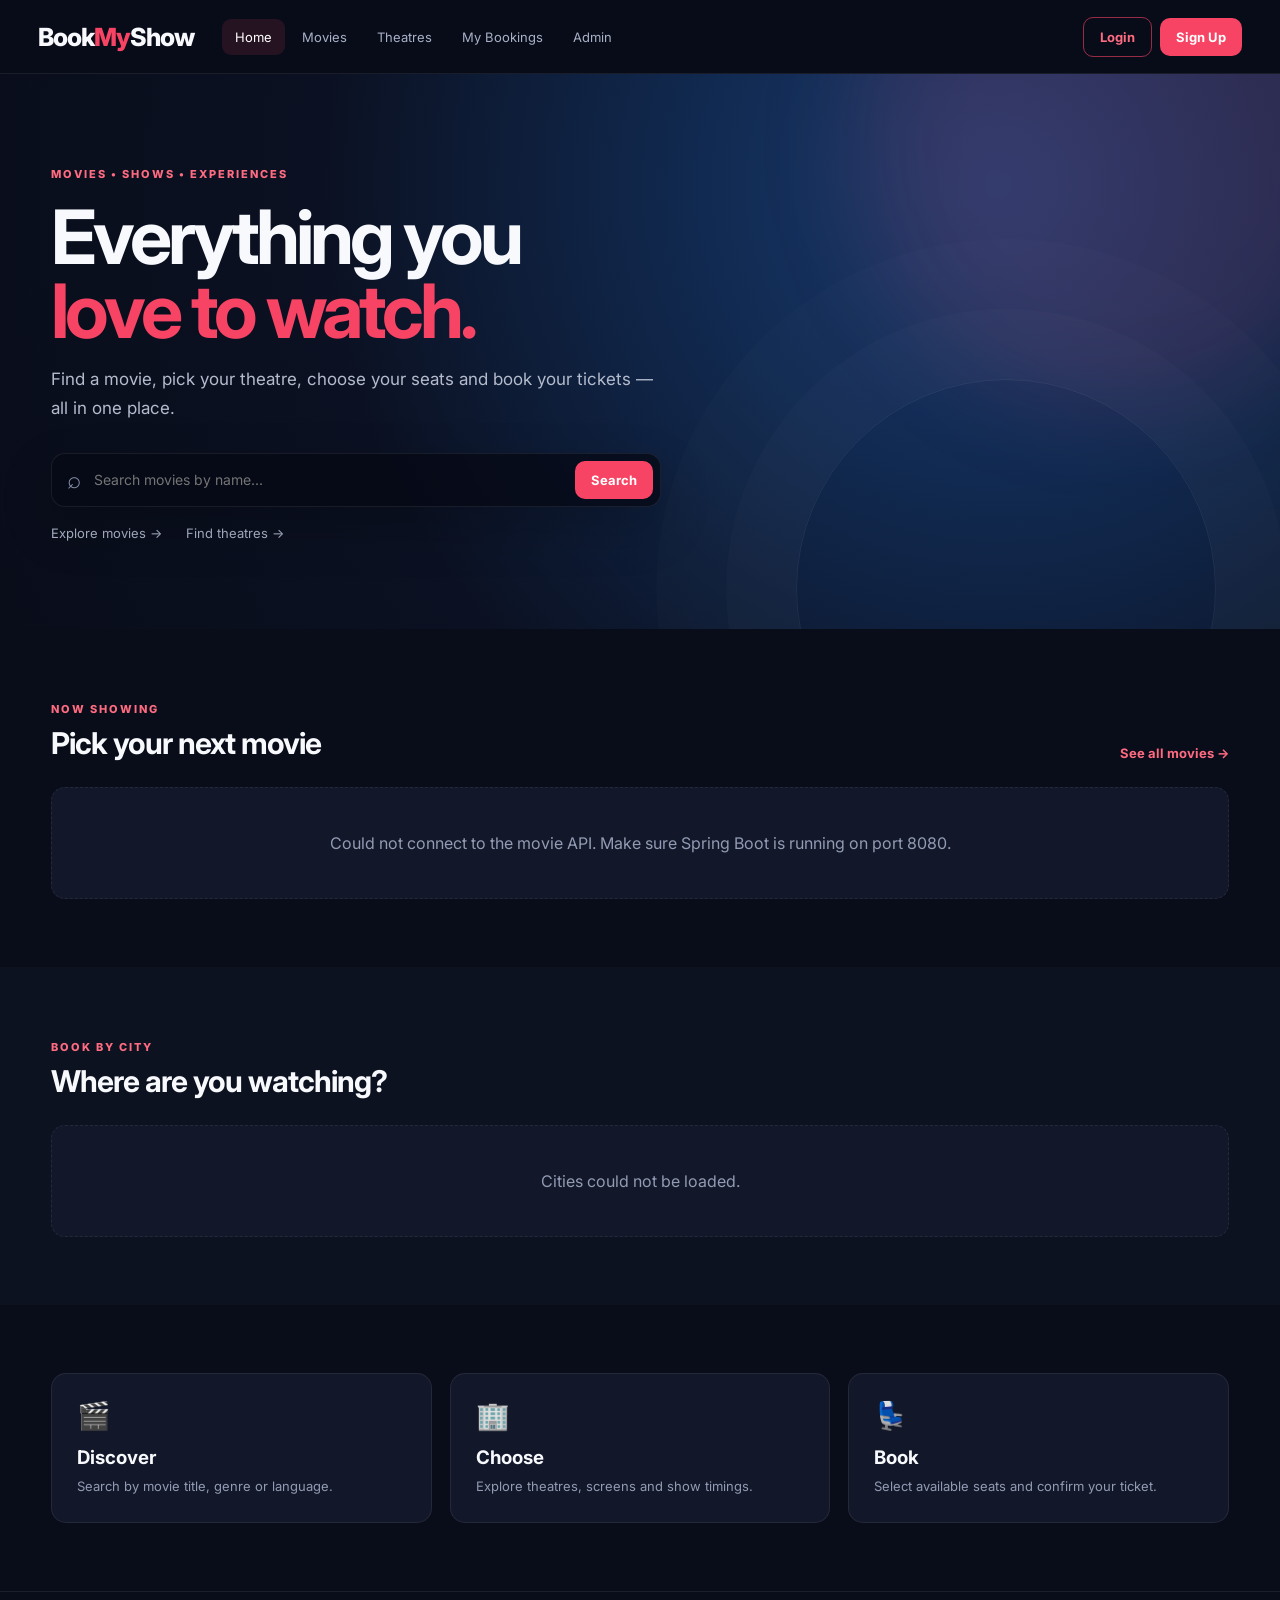
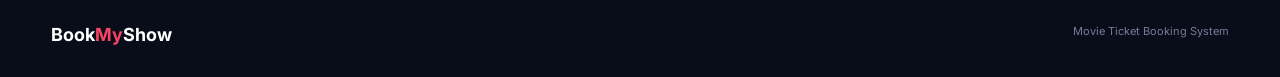
<file: index.html>
<!doctype html>
<html lang="en">
<head>
<meta charset="utf-8"><meta name="viewport" content="width=device-width,initial-scale=1">
<title>BookMyShow — Home</title><link rel="stylesheet" href="css/style.css">
</head>
<body data-page="home">
<div id="navbar"></div>
<section class="hero">
  <div class="hero-glow"></div><div class="hero-shape"></div>
  <div class="container hero-inner">
    <div class="hero-copy">
      <span class="kicker">MOVIES • SHOWS • EXPERIENCES</span>
      <h1>Everything you<br><span>love to watch.</span></h1>
      <p>Find a movie, pick your theatre, choose your seats and book your tickets — all in one place.</p>
      <div class="search-box">
        <span>⌕</span><input id="heroSearch" autocomplete="off" placeholder="Search movies by name...">
        <button id="heroSearchBtn" class="btn primary">Search</button>
        <div id="suggestions" class="suggestions"></div>
      </div>
      <div class="hero-tags"><a href="pages/movies.html">Explore movies →</a><a href="pages/theaters.html">Find theatres →</a></div>
    </div>
  </div>
</section>

<main>
<section class="section">
<div class="container">
  <div class="section-head"><div><span class="kicker">NOW SHOWING</span><h2>Pick your next movie</h2></div><a class="see-all" href="pages/movies.html">See all movies →</a></div>
  <div id="homeMovies" class="movie-grid"></div>
</div>
</section>
<section class="section city-section">
<div class="container">
  <div class="section-head"><div><span class="kicker">BOOK BY CITY</span><h2>Where are you watching?</h2></div></div>
  <div id="homeCities" class="city-grid"></div>
</div>
</section>
<section class="section">
<div class="container why-grid">
  <div><span class="big-icon">🎬</span><h3>Discover</h3><p>Search by movie title, genre or language.</p></div>
  <div><span class="big-icon">🏢</span><h3>Choose</h3><p>Explore theatres, screens and show timings.</p></div>
  <div><span class="big-icon">💺</span><h3>Book</h3><p>Select available seats and confirm your ticket.</p></div>
</div>
</section>
</main>
<footer class="footer"><div class="container footer-inner"><b>Book<span>My</span>Show</b><span>Movie Ticket Booking System</span></div></footer>
<div id="toast"></div>
<script src="js/config.js"></script><script src="js/api.js"></script><script src="js/app.js"></script><script src="js/home.js"></script>
</body></html>
</file>
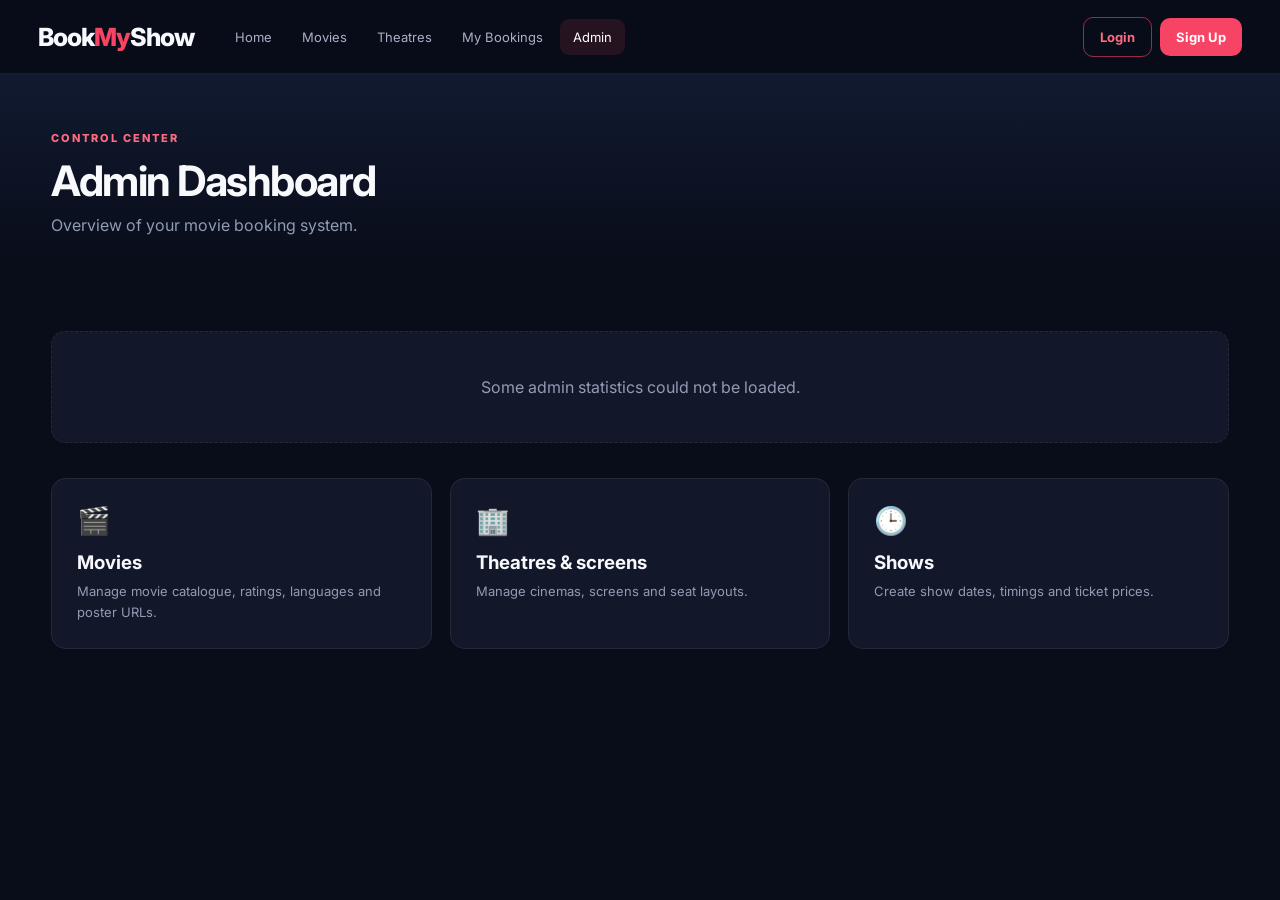
<file: pages/admin.html>
<!doctype html><html><head><meta charset="utf-8"><meta name="viewport" content="width=device-width,initial-scale=1"><title>Admin — BookMyShow</title><link rel="stylesheet" href="../css/style.css"></head>
<body data-page="admin"><div id="navbar"></div><header class="page-top"><div class="container"><span class="kicker">CONTROL CENTER</span><h1>Admin Dashboard</h1><p>Overview of your movie booking system.</p></div></header><main class="section"><div class="container"><div id="stats" class="admin-grid"></div><div style="height:35px"></div><div class="why-grid"><div><span class="big-icon">🎬</span><h3>Movies</h3><p>Manage movie catalogue, ratings, languages and poster URLs.</p></div><div><span class="big-icon">🏢</span><h3>Theatres & screens</h3><p>Manage cinemas, screens and seat layouts.</p></div><div><span class="big-icon">🕒</span><h3>Shows</h3><p>Create show dates, timings and ticket prices.</p></div></div></div></main><div id="toast"></div>
<script src="../js/config.js"></script><script src="../js/api.js"></script><script src="../js/app.js"></script><script>
(async()=>{try{const [m,t,s,u]=await Promise.all([getMovies(),getTheaters(),tryGet(ENDPOINTS.shows).then(normalizeList),tryGet(ENDPOINTS.users).then(normalizeList)]);stats.innerHTML=[[m.length,"Movies"],[t.length,"Theatres"],[s.length,"Shows"],[u.length,"Users"]].map(x=>`<div class="stat"><b>${x[0]}</b><span>${x[1]}</span></div>`).join("")}catch(e){stats.innerHTML='<div class="empty">Some admin statistics could not be loaded.</div>'}})();
</script></body></html>
</file>
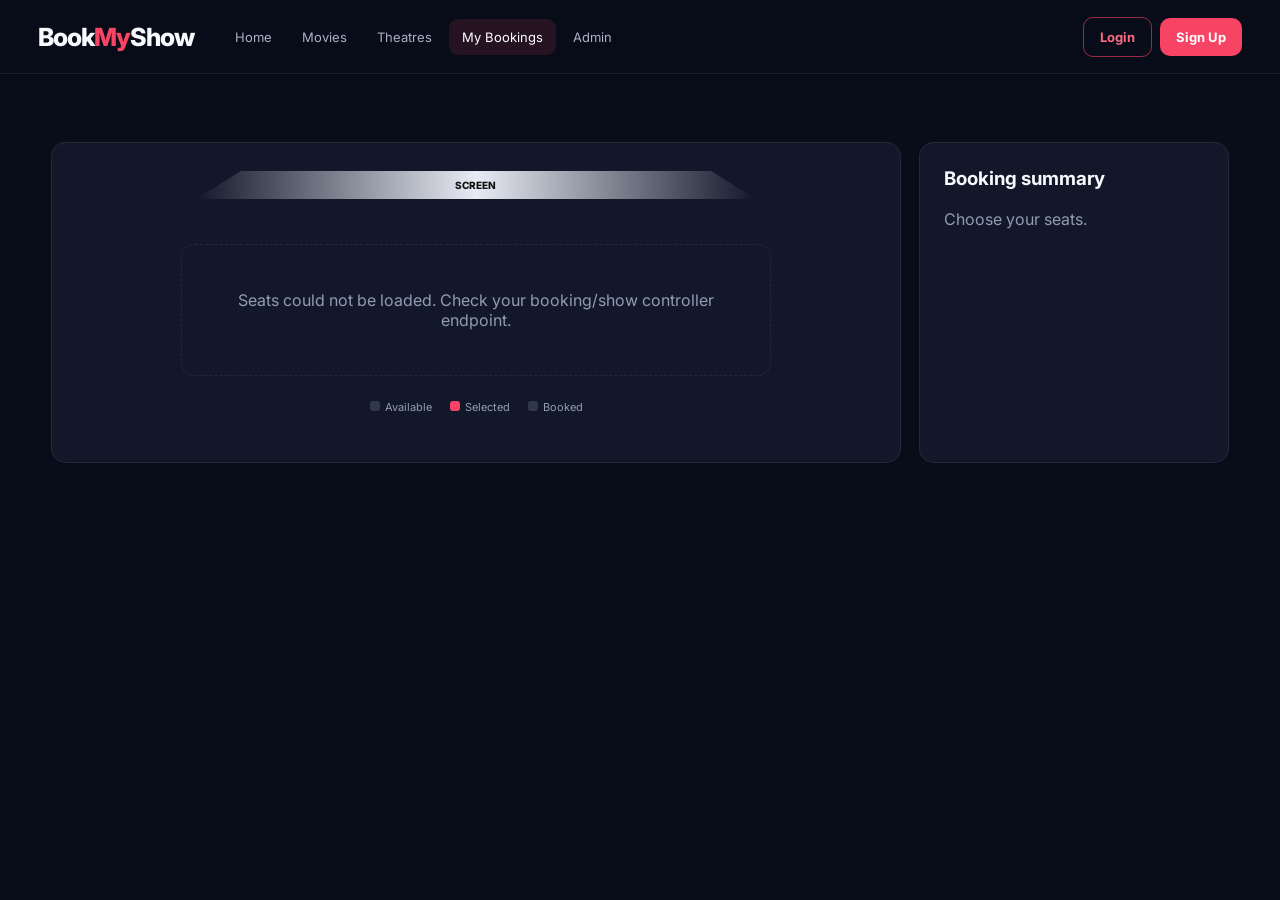
<file: pages/booking.html>
<!doctype html><html><head><meta charset="utf-8"><meta name="viewport" content="width=device-width,initial-scale=1"><title>Select Seats — BookMyShow</title><link rel="stylesheet" href="../css/style.css"></head>
<body data-page="bookings"><div id="navbar"></div><main class="section"><div class="container"><div class="booking-layout"><section class="booking-panel"><div id="showInfo"></div><div class="screen">SCREEN</div><div id="seatGrid" class="seat-grid"></div><div class="legend"><span><i></i>Available</span><span><i class="selected-i"></i>Selected</span><span><i></i>Booked</span></div></section><aside class="summary"><h3>Booking summary</h3><div id="summary"><p style="color:#929bb3">Choose your seats.</p></div></aside></div></div></main><div id="toast"></div>
<script src="../js/config.js"></script><script src="../js/api.js"></script><script src="../js/app.js"></script><script>
let show,selected=[];
(async()=>{const id=new URLSearchParams(location.search).get("showId");try{show=await getShow(id);showInfo.innerHTML=`<h2 style="margin:0 0 7px">${esc(show.movie?.title||"Movie")}</h2><p style="color:#929bb3;font-size:12px">${esc(show.screen?.name||"Screen")} • ${esc(show.showDate||"")} • ${esc(show.startTime||"")}</p>`;const seats=await getAvailableSeats(id);seatGrid.innerHTML=seats.map(s=>`<button class="seat" data-id="${s.id}">${esc(s.seatNumber)}</button>`).join("");seatGrid.querySelectorAll(".seat").forEach(b=>b.onclick=()=>{const id=+b.dataset.id;if(b.classList.toggle("selected"))selected.push(id);else selected=selected.filter(x=>x!==id);render()});render()}catch(e){seatGrid.innerHTML='<div class="empty">Seats could not be loaded. Check your booking/show controller endpoint.</div>'}})();
function render(){const total=selected.length*(show?.ticketPrice||0);summary.innerHTML=`<div class="summary-row"><span>Selected seats</span><span>${selected.length}</span></div><div class="summary-row"><span>Price / seat</span><span>₹${show?.ticketPrice||0}</span></div><div class="summary-total"><span>Total</span><span>₹${total}</span></div><button class="btn primary" style="width:100%" onclick="book()">Confirm booking</button>`}
async function book(){const u=user();if(!u){toast("Please login before booking.");setTimeout(()=>location.href="login.html",700);return}if(!selected.length){toast("Please select at least one seat.");return}try{await createBooking({userId:u.id,showId:show.id,seatIds:selected});toast("Booking confirmed 🎉");setTimeout(()=>location.href="bookings.html",800)}catch(e){toast(e.message||"Booking failed")}}
</script></body></html>
</file>
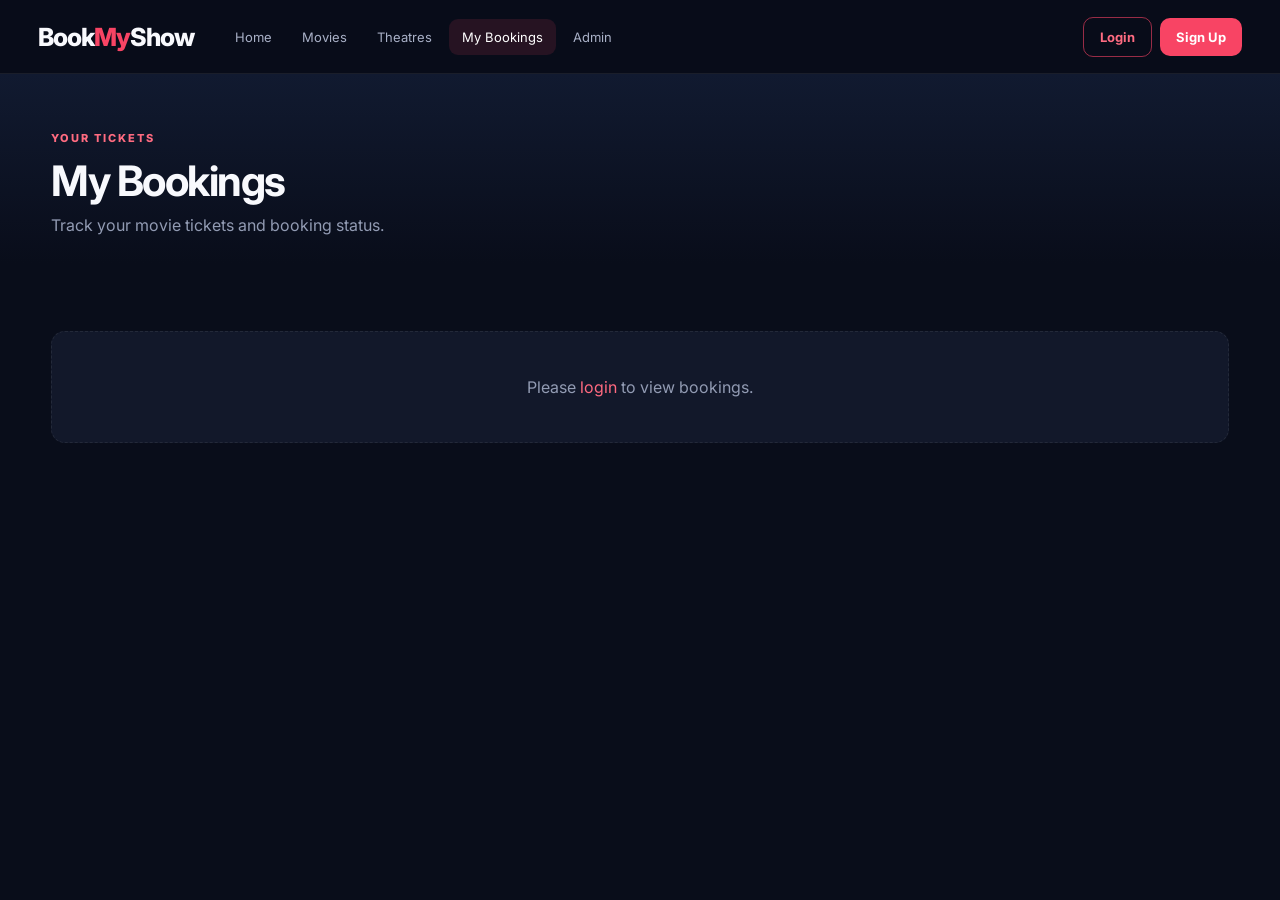
<file: pages/bookings.html>
<!doctype html><html><head><meta charset="utf-8"><meta name="viewport" content="width=device-width,initial-scale=1"><title>My Bookings — BookMyShow</title><link rel="stylesheet" href="../css/style.css"></head>
<body data-page="bookings"><div id="navbar"></div><header class="page-top"><div class="container"><span class="kicker">YOUR TICKETS</span><h1>My Bookings</h1><p>Track your movie tickets and booking status.</p></div></header><main class="section"><div class="container" id="list"></div></main><div id="toast"></div>
<script src="../js/config.js"></script><script src="../js/api.js"></script><script src="../js/app.js"></script><script>
(async()=>{const u=user();if(!u){list.innerHTML='<div class="empty">Please <a style="color:#ff6a80" href="login.html">login</a> to view bookings.</div>';return}try{const a=await getUserBookings(u.id);list.innerHTML=a.map(b=>`<article class="booking-card"><div style="display:flex;justify-content:space-between;gap:12px"><div><h3>${esc(b.show?.movie?.title||"Movie")}</h3><p>${esc(b.show?.showDate||"")} • ${esc(b.show?.startTime||"")} • ${esc(b.show?.screen?.name||"")}</p></div><span class="status ${(b.status||"").toLowerCase()}">${esc(b.status)}</span></div><p>Seats: ${(b.seats||[]).map(s=>esc(s.seatNumber)).join(", ")}</p><b>Total: ₹${b.totalprice??b.totalPrice??"—"}</b>${b.status==="CONFIRMED"?`<button class="btn outline" style="float:right" onclick="cancel(${b.id})">Cancel</button>`:""}</article>`).join("")||'<div class="empty">No bookings yet.</div>'}catch(e){list.innerHTML='<div class="empty">Could not load bookings.</div>'}})();
async function cancel(id){try{await cancelBooking(id);toast("Booking cancelled");setTimeout(()=>location.reload(),600)}catch(e){toast(e.message||"Cancellation failed")}}
</script></body></html>
</file>
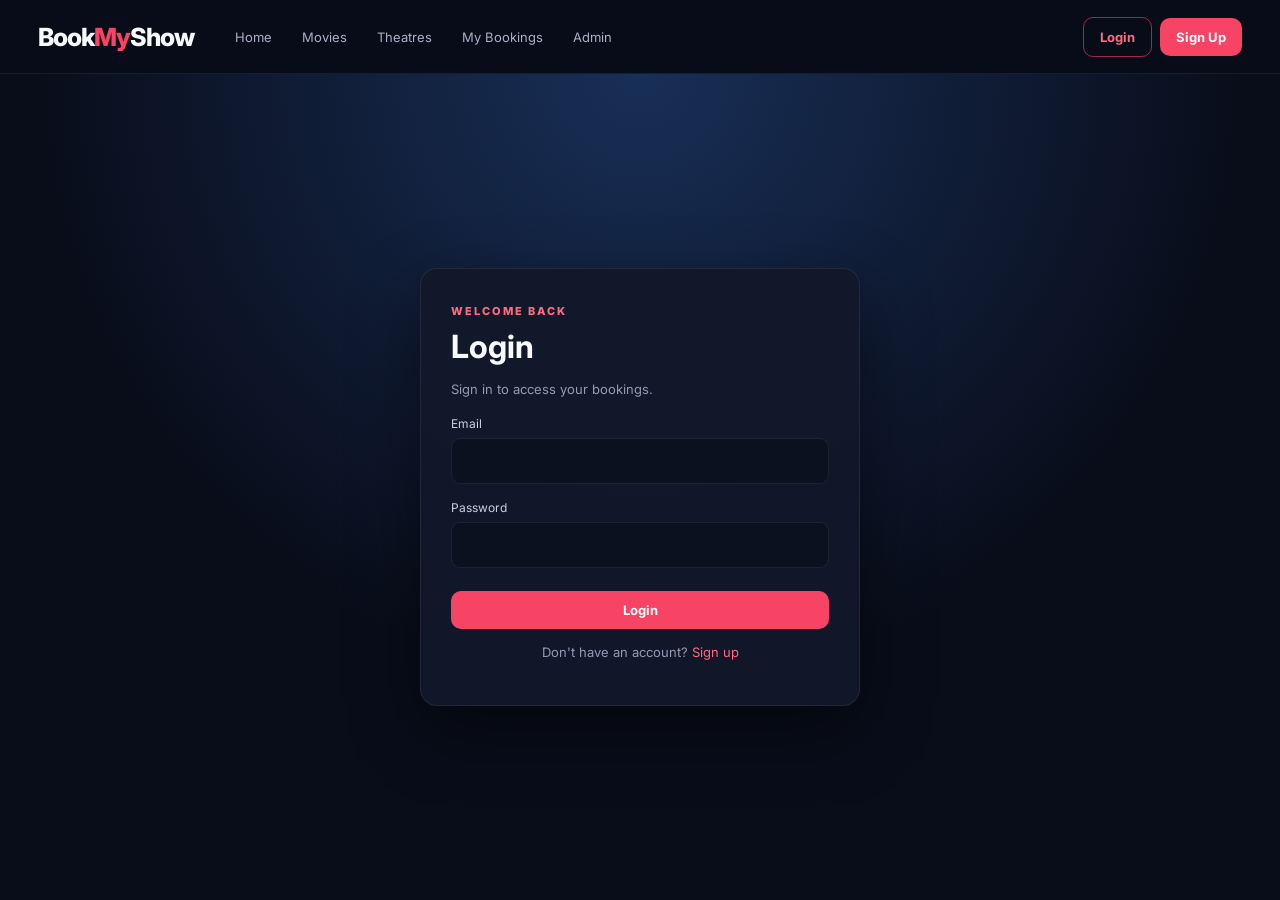
<file: pages/login.html>
<!doctype html>
<html>
    <head><meta charset="utf-8">
        <meta name="viewport" content="width=device-width,initial-scale=1">
        <title>Login — BookMyShow</title>
        <link rel="stylesheet" href="../css/style.css">
    </head>
<body>
    <div id="navbar"></div>
    <main class="auth-wrap">
        <div class="auth-card">
            <span class="kicker">WELCOME BACK</span>
            <h1>Login</h1>
            <p>Sign in to access your bookings.</p>
            <form id="form">
                <div class="form-group">
                    <label>Email</label>
                    <input id="email" name="email" type="email" required>
                </div>
                <div class="form-group">
                    <label>Password</label>
                    <input id="password" name="password" type="password" required>
                </div>
                <button class="btn primary">Login</button>
            </form>
            <p style="text-align:center">Don't have an account? <a href="signup.html" style="color:#ff6a80">Sign up</a></p>
        </div></main><div id="toast"></div>
<script src="../js/config.js"></script>
<script src="../js/api.js"></script>
<script src="../js/app.js"></script>
<script>
form.onsubmit = async e => {
    e.preventDefault();

    const emailInput = document.getElementById("email");
    const passwordInput = document.getElementById("password");

    try {
        const u = await tryPost(ENDPOINTS.login, {
            email: emailInput.value.trim(),
            password: passwordInput.value
        });

        saveUser(u);

        toast("Login successful");

        setTimeout(() => {
            location.href = "../index.html";
        }, 600);

    } catch (e) {
        toast(e.message || "Login failed");
    }
};
</script></body></html>
</file>
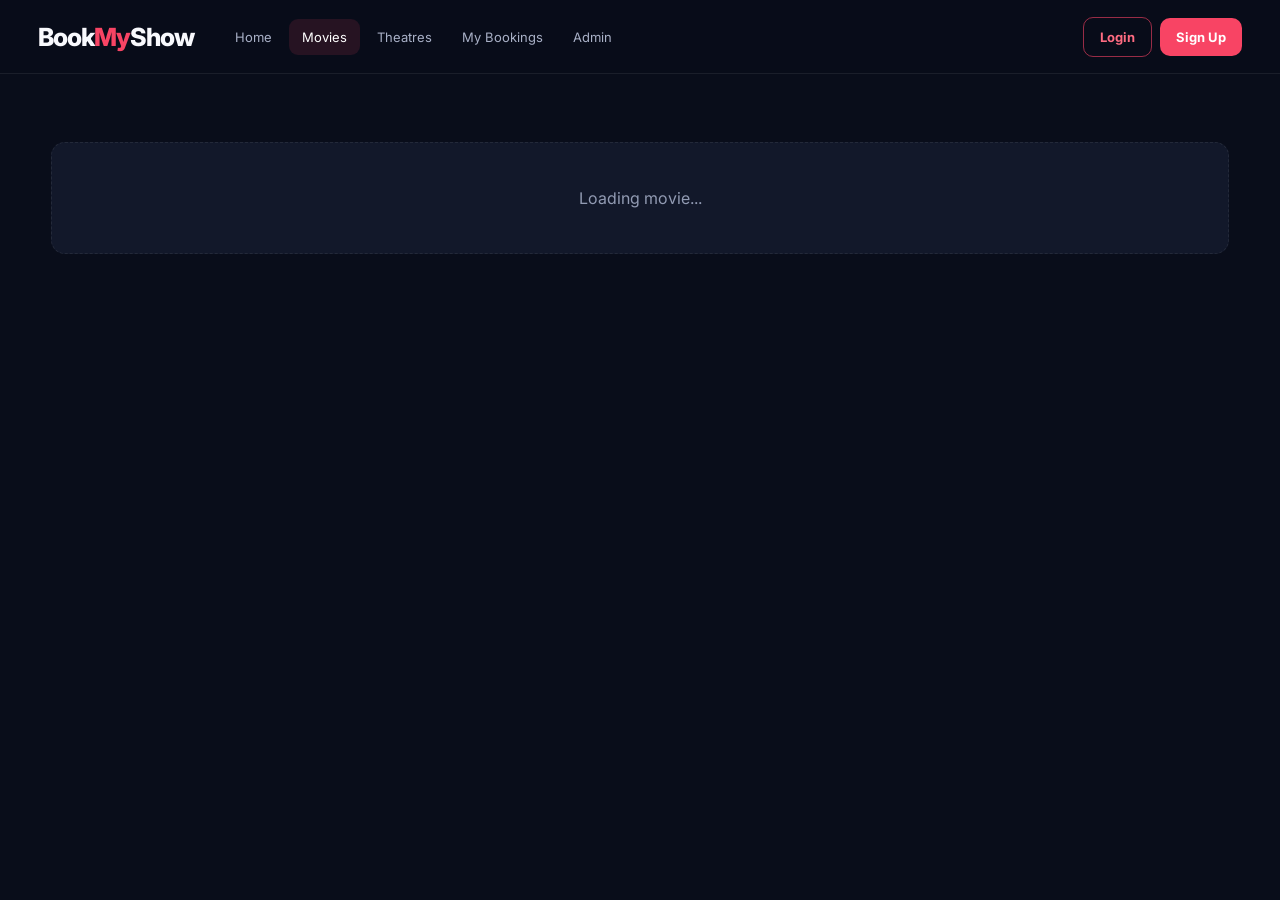
<file: pages/movie.html>
<!doctype html><html><head><meta charset="utf-8"><meta name="viewport" content="width=device-width,initial-scale=1"><title>Movie — BookMyShow</title><link rel="stylesheet" href="../css/style.css"></head>
<body data-page="movies"><div id="navbar"></div><main class="section"><div class="container" id="detail"><div class="loading">Loading movie...</div></div></main><div id="toast"></div>
<script src="../js/config.js"></script><script src="../js/api.js"></script><script src="../js/app.js"></script><script>
(async()=>{const id=new URLSearchParams(location.search).get("id");if(!id)return;try{const m=await getMovie(id);document.title=`${m.title} — BookMyShow`;detail.innerHTML=`<div class="detail-layout"><div class="detail-poster"><img src="${esc(m.posterUrl||"")}" alt="${esc(m.title)}"></div><div class="detail"><span class="kicker">${esc(m.genre||"MOVIE")}</span><h1>${esc(m.title)}</h1><div class="pills"><span class="pill">★ ${m.rating??"—"}</span><span class="pill">${esc(m.language||"")}</span><span class="pill">${m.durationMinutes??"—"} min</span><span class="pill">${esc(m.releaseDate||"")}</span></div><p class="detail-description">${esc(m.description||"No description available.")}</p><a class="btn primary" href="shows.html?movieId=${m.id}">Find shows & book</a></div></div>`}catch(e){detail.innerHTML='<div class="empty">Movie not found.</div>'}})();
</script></body></html>
</file>
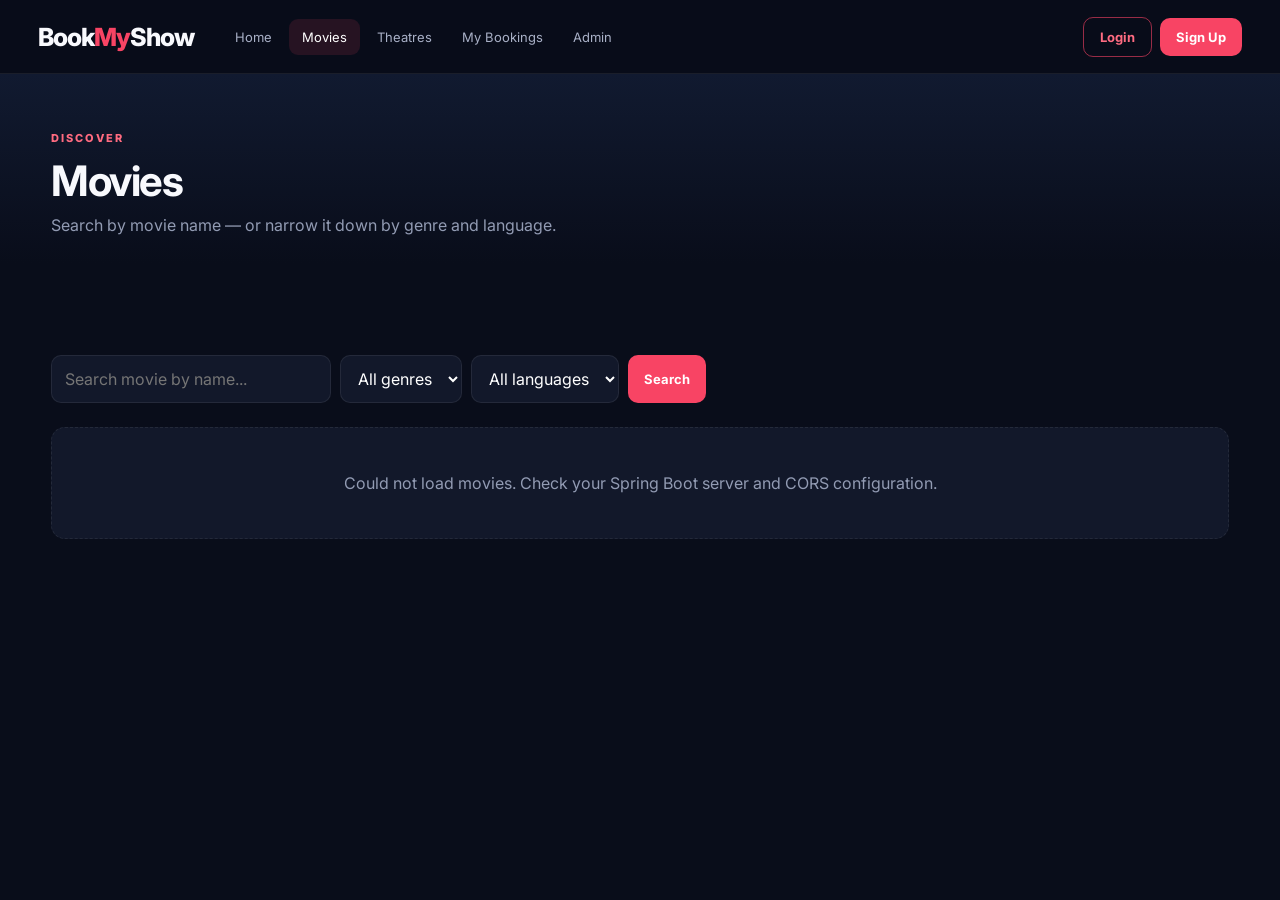
<file: pages/movies.html>
<!doctype html><html><head><meta charset="utf-8"><meta name="viewport" content="width=device-width,initial-scale=1"><title>Movies — BookMyShow</title><link rel="stylesheet" href="../css/style.css"></head>
<body data-page="movies"><div id="navbar"></div><header class="page-top"><div class="container"><span class="kicker">DISCOVER</span><h1>Movies</h1><p>Search by movie name — or narrow it down by genre and language.</p></div></header>
<main class="section"><div class="container"><div class="toolbar"><input id="q" class="field search" placeholder="Search movie by name..."><select id="g" class="field"><option value="">All genres</option><option>Action</option><option>Comedy</option><option>Sci-Fi</option><option>Sports</option><option>Drama</option></select><select id="l" class="field"><option value="">All languages</option><option>Hindi</option><option>English</option><option>Kannada</option></select><button id="go" class="btn primary">Search</button></div><div id="grid" class="movie-grid"></div></div></main><div id="toast"></div>
<script src="../js/config.js"></script><script src="../js/api.js"></script><script src="../js/app.js"></script><script>
const initial=new URLSearchParams(location.search).get("search")||"";q.value=initial;
async function run(){grid.innerHTML='<div class="loading">Searching...</div>';try{let list=initial||q.value.trim()?await searchMoviesByName(q.value.trim()):await getMovies();const genre=g.value.toLowerCase(),lang=l.value.toLowerCase();if(genre)list=list.filter(m=>(m.genre||"").toLowerCase()===genre);if(lang)list=list.filter(m=>(m.language||"").toLowerCase()===lang);grid.innerHTML=list.length?list.map(movieCard).join(""):'<div class="empty">No movie matches your search.</div>'}catch(e){grid.innerHTML='<div class="empty">Could not load movies. Check your Spring Boot server and CORS configuration.</div>'}}
go.onclick=run;q.addEventListener("keydown",e=>{if(e.key==="Enter")run()});g.onchange=run;l.onchange=run;run();
</script></body></html>
</file>
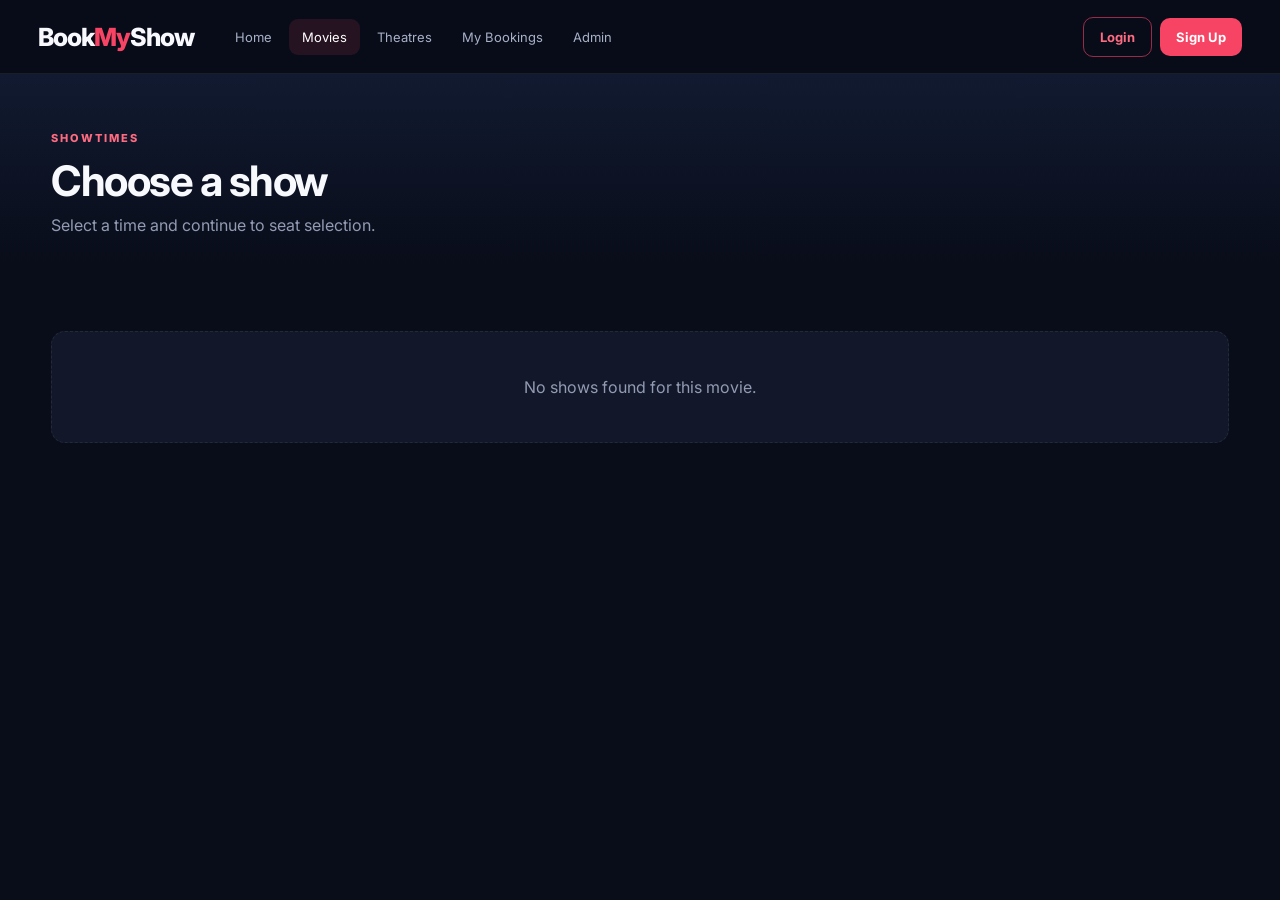
<file: pages/shows.html>
<!doctype html><html><head><meta charset="utf-8"><meta name="viewport" content="width=device-width,initial-scale=1"><title>Shows — BookMyShow</title><link rel="stylesheet" href="../css/style.css"></head>
<body data-page="movies"><div id="navbar"></div><header class="page-top"><div class="container"><span class="kicker">SHOWTIMES</span><h1>Choose a show</h1><p>Select a time and continue to seat selection.</p></div></header><main class="section"><div class="container"><div id="shows" class="theater-grid"></div></div></main><div id="toast"></div>
<script src="../js/config.js"></script><script src="../js/api.js"></script><script src="../js/app.js"></script><script>
(async()=>{const id=new URLSearchParams(location.search).get("movieId");try{let list=await getShowsByMovie(id);shows.innerHTML=list.map(s=>`<article class="theater-card"><h3>${esc(s.movie?.title||"Show")}</h3><p>🏢 ${esc(s.screen?.theater?.name||s.screen?.name||"Screen")}</p><p>📅 ${esc(s.showDate||"")} &nbsp; • &nbsp; ${esc(s.startTime||"")} - ${esc(s.endTime||"")}</p><p>₹${s.ticketPrice??"—"} per seat</p><a class="btn primary" href="booking.html?showId=${s.id}">Select seats</a></article>`).join("")||'<div class="empty">No shows found for this movie.</div>'}catch(e){shows.innerHTML='<div class="empty">Could not load shows. If your ShowController uses another URL, share it and I will wire it exactly.</div>'}})();
</script></body></html>
</file>
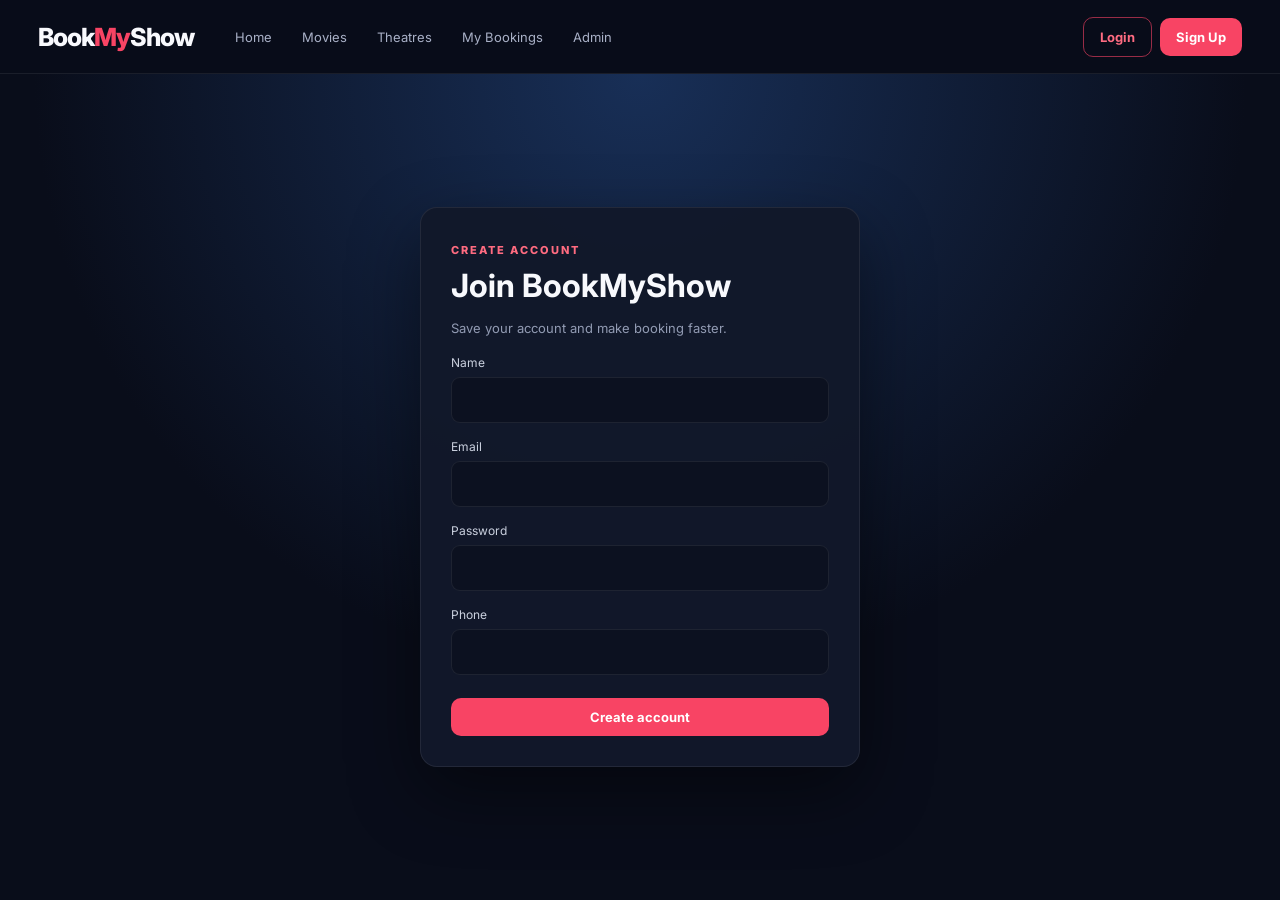
<file: pages/signup.html>
<!doctype html><html><head><meta charset="utf-8"><meta name="viewport" content="width=device-width,initial-scale=1"><title>Sign Up — BookMyShow</title><link rel="stylesheet" href="../css/style.css"></head>
<body><div id="navbar"></div><main class="auth-wrap"><div class="auth-card"><span class="kicker">CREATE ACCOUNT</span><h1>Join BookMyShow</h1><p>Save your account and make booking faster.</p><form id="form"><div class="form-group"><label>Name</label><input id="name" required></div><div class="form-group"><label>Email</label><input id="email" type="email" required></div><div class="form-group"><label>Password</label><input id="password" type="password" required></div><div class="form-group"><label>Phone</label><input id="phone" required></div><button class="btn primary">Create account</button></form></div></main><div id="toast"></div>
<script src="../js/config.js"></script><script src="../js/api.js"></script><script src="../js/app.js"></script><script>
form.onsubmit=async e=>{e.preventDefault();try{const u=await tryPost(ENDPOINTS.register,{name:name.value,email:email.value,password:password.value,phone:phone.value});saveUser(u);toast("Account created");setTimeout(()=>location.href="../index.html",600)}catch(e){toast(e.message||"Signup failed")}}
</script></body></html>
</file>
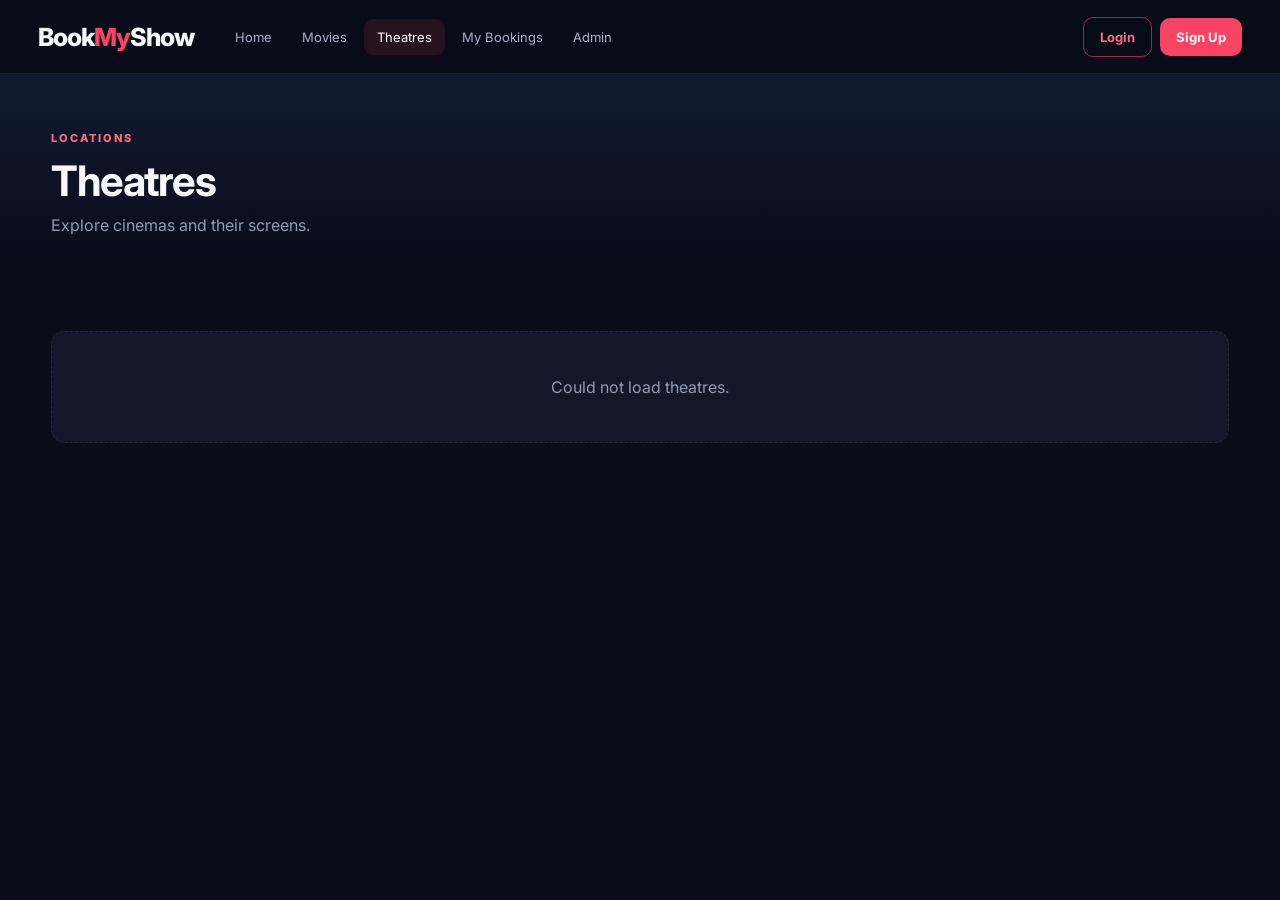
<file: pages/theaters.html>
<!doctype html><html><head><meta charset="utf-8"><meta name="viewport" content="width=device-width,initial-scale=1"><title>Theatres — BookMyShow</title><link rel="stylesheet" href="../css/style.css"></head>
<body data-page="theaters"><div id="navbar"></div><header class="page-top"><div class="container"><span class="kicker">LOCATIONS</span><h1>Theatres</h1><p>Explore cinemas and their screens.</p></div></header><main class="section"><div class="container"><div id="theaters" class="theater-grid"></div></div></main><div id="toast"></div>
<script src="../js/config.js"></script><script src="../js/api.js"></script><script src="../js/app.js"></script><script>
(async()=>{try{let list=await getTheaters();const cityId=new URLSearchParams(location.search).get("cityId");if(cityId)list=list.filter(t=>String(t.city?.id??t.cityId)===String(cityId));theaters.innerHTML=list.map(t=>`<article class="theater-card"><h3>${esc(t.name)}</h3><p>📍 ${esc(t.address||"")}</p><p>${esc(t.city?.name||"")} ${t.city?.state?"• "+esc(t.city.state):""}</p><a class="btn ghost" href="shows.html?theaterId=${t.id}">View shows</a></article>`).join("")||'<div class="empty">No theatres found.</div>'}catch(e){theaters.innerHTML='<div class="empty">Could not load theatres.</div>'}})();
</script></body></html>
</file>
<file: css/style.css>
@import url('https://fonts.googleapis.com/css2?family=Inter:wght@400;500;600;700;800&display=swap');
:root{--bg:#090d1a;--panel:#12182a;--panel2:#181f34;--text:#f8f9fd;--muted:#929bb3;--red:#f84464;--red2:#ff6b55;--line:rgba(255,255,255,.075);--max:1180px}
*{box-sizing:border-box}body{margin:0;background:var(--bg);color:var(--text);font-family:Inter,Arial,sans-serif}a{text-decoration:none;color:inherit}button,input,select{font:inherit}
.container{width:min(var(--max),92%);margin:auto}.navbar{height:74px;position:sticky;top:0;z-index:100;background:rgba(9,13,26,.9);backdrop-filter:blur(18px);border-bottom:1px solid var(--line)}
.nav-inner{height:100%;width:min(1250px,94%);margin:auto;display:flex;align-items:center;gap:28px}.logo{font-size:25px;font-weight:800;letter-spacing:-1px}.logo span,.footer b span{color:var(--red)}
.nav-links{display:flex;gap:4px}.nav-links a{padding:10px 13px;border-radius:9px;color:#a9b1c7;font-size:13px}.nav-links a:hover,.nav-links a.active{background:rgba(248,68,100,.12);color:#fff}.grow{flex:1}.nav-actions{display:flex;align-items:center;gap:8px}.hello{color:#c5cad8;font-size:12px}.btn{border:0;border-radius:10px;padding:11px 16px;font-weight:700;cursor:pointer;font-size:13px}.btn.primary{background:var(--red);color:#fff}.btn.primary:hover{filter:brightness(1.08)}.btn.outline{background:transparent;border:1px solid rgba(248,68,100,.6);color:#ff6c82}.btn.ghost{background:var(--panel2);color:#fff}
.hero{position:relative;min-height:555px;overflow:hidden;background:radial-gradient(circle at 78% 20%,#193c70 0,#112a51 27%,#0b1122 62%,#090d1a 100%)}.hero-glow{position:absolute;width:520px;height:520px;right:-100px;top:-190px;background:rgba(248,68,100,.12);filter:blur(50px);border-radius:50%}.hero-shape{position:absolute;right:5%;bottom:-170px;width:420px;height:420px;border:1px solid rgba(255,255,255,.07);border-radius:50%;box-shadow:0 0 0 70px rgba(255,255,255,.015),0 0 0 140px rgba(255,255,255,.01)}.hero-inner{position:relative;z-index:2;min-height:555px;display:flex;align-items:center}.hero-copy{max-width:700px}.kicker{font-size:11px;letter-spacing:2px;font-weight:800;color:#ff6b80}.hero h1{font-size:clamp(44px,6vw,75px);line-height:.98;letter-spacing:-4px;margin:18px 0}.hero h1 span{color:var(--red)}.hero p{color:#b4bbcd;font-size:17px;line-height:1.7;max-width:610px}.search-box{position:relative;display:flex;align-items:center;gap:8px;margin-top:30px;max-width:650px;padding:7px 7px 7px 15px;background:rgba(6,9,20,.75);border:1px solid var(--line);border-radius:14px;box-shadow:0 20px 50px rgba(0,0,0,.22)}.search-box>span{font-size:24px;color:#8992aa}.search-box input{flex:1;min-width:0;background:transparent;border:0;outline:0;color:#fff;padding:10px 5px;font-size:14px}.suggestions{position:absolute;left:0;right:0;top:58px;background:#151b2e;border:1px solid var(--line);border-radius:12px;overflow:hidden;display:none;box-shadow:0 18px 40px #0008;z-index:20}.suggestion{padding:12px 15px;display:flex;justify-content:space-between;gap:12px;color:#dfe3ed;cursor:pointer;font-size:13px}.suggestion:hover{background:#20273d}.suggestion small{color:var(--muted)}.hero-tags{display:flex;gap:24px;margin-top:18px;color:#adb5c9;font-size:13px}.hero-tags a:hover{color:#fff}
.section{padding:68px 0}.city-section{background:#0d1221}.section-head{display:flex;align-items:end;justify-content:space-between;gap:20px;margin-bottom:26px}.section-head h2{font-size:30px;letter-spacing:-1px;margin:8px 0 0}.see-all{font-size:13px;font-weight:700;color:#ff6a80}
.movie-grid{display:grid;grid-template-columns:repeat(4,1fr);gap:19px}.movie-card{background:var(--panel);border:1px solid var(--line);border-radius:15px;overflow:hidden;transition:.22s}.movie-card:hover{transform:translateY(-5px);border-color:rgba(248,68,100,.22);box-shadow:0 22px 55px #0005}.poster{height:325px;background:linear-gradient(145deg,#202a44,#101526);position:relative;overflow:hidden}.poster img{width:100%;height:100%;object-fit:cover;display:block}.poster-fallback{width:100%;height:100%;display:grid;place-items:center;font-size:55px;color:#59627b}.rating{position:absolute;left:10px;bottom:10px;background:#090d1ddd;padding:7px 9px;border-radius:7px;font-size:11px;font-weight:800}.movie-info{padding:15px}.movie-title{margin:0 0 7px;font-size:16px;white-space:nowrap;overflow:hidden;text-overflow:ellipsis}.meta{display:flex;gap:7px;flex-wrap:wrap;color:var(--muted);font-size:11px}.movie-cta{margin-top:14px;display:flex;justify-content:space-between;align-items:center}.movie-cta .btn{padding:8px 11px;font-size:11px}.city-grid{display:grid;grid-template-columns:repeat(5,1fr);gap:12px}.city-card{padding:19px;background:var(--panel);border:1px solid var(--line);border-radius:13px}.city-card:hover{border-color:#f8446444;transform:translateY(-2px)}.city-card b{display:block;margin-bottom:5px}.city-card span{color:var(--muted);font-size:11px}
.why-grid{display:grid;grid-template-columns:repeat(3,1fr);gap:18px}.why-grid>div{background:var(--panel);border:1px solid var(--line);border-radius:15px;padding:25px}.big-icon{font-size:27px}.why-grid h3{margin:14px 0 7px}.why-grid p{margin:0;color:var(--muted);font-size:13px;line-height:1.6}
.page-top{padding:52px 0 28px;background:linear-gradient(180deg,#111a30,#090d1a)}.page-top h1{font-size:42px;letter-spacing:-1.5px;margin:9px 0}.page-top p{color:var(--muted);margin:0}.toolbar{display:flex;gap:9px;flex-wrap:wrap;margin:24px 0}.field{background:var(--panel);border:1px solid var(--line);color:#fff;border-radius:10px;padding:12px 13px;outline:0}.field.search{min-width:280px}.field option{background:#12182a}
.empty,.loading{grid-column:1/-1;padding:45px;text-align:center;background:var(--panel);border:1px dashed var(--line);border-radius:14px;color:var(--muted)}
.theater-grid{display:grid;grid-template-columns:repeat(2,1fr);gap:16px}.theater-card{background:var(--panel);border:1px solid var(--line);border-radius:15px;padding:21px}.theater-card h3{margin:0 0 7px}.theater-card p{color:var(--muted);font-size:13px;margin:7px 0}.show-list{display:flex;gap:8px;flex-wrap:wrap;margin-top:16px}.show-chip{background:var(--panel2);padding:9px 12px;border-radius:8px;font-size:11px}
.detail-layout{display:grid;grid-template-columns:275px 1fr;gap:34px}.detail-poster{border-radius:15px;overflow:hidden;background:var(--panel)}.detail-poster img{width:100%;display:block}.detail h1{font-size:44px;letter-spacing:-2px;margin:8px 0}.detail-description{color:#b0b8cb;line-height:1.8;max-width:750px}.pills{display:flex;gap:8px;flex-wrap:wrap;margin:18px 0}.pill{background:var(--panel2);padding:8px 10px;border-radius:999px;color:#cbd0de;font-size:11px}
.auth-wrap{min-height:calc(100vh - 74px);display:grid;place-items:center;padding:50px 15px;background:radial-gradient(circle at 50% 0,#182f57,#090d1a 58%)}.auth-card{width:min(440px,100%);background:rgba(18,24,42,.96);border:1px solid var(--line);border-radius:17px;padding:30px;box-shadow:0 25px 70px #0007}.auth-card h1{margin:8px 0}.auth-card p{color:var(--muted);font-size:13px;line-height:1.6}.form-group{margin:16px 0}.form-group label{display:block;color:#cbd1df;font-size:12px;margin-bottom:7px}.form-group input{width:100%;background:#0c1120;border:1px solid var(--line);border-radius:9px;color:#fff;padding:12px;outline:0}.form-group input:focus{border-color:#f84464}.auth-card .btn{width:100%;margin-top:7px}
.booking-layout{display:grid;grid-template-columns:1fr 310px;gap:18px}.booking-panel,.summary{background:var(--panel);border:1px solid var(--line);border-radius:15px;padding:24px}.screen{width:70%;margin:4px auto 45px;padding:8px;text-align:center;color:#111;font-size:10px;font-weight:800;background:linear-gradient(90deg,transparent,#e8ebf4,transparent);clip-path:polygon(8% 0,92% 0,100% 100%,0 100%)}.seat-grid{display:grid;grid-template-columns:repeat(10,1fr);gap:8px;max-width:590px;margin:auto}.seat{height:33px;border-radius:6px;border:1px solid #505b76;background:transparent;color:#dfe4ef;font-size:10px;cursor:pointer}.seat:hover{border-color:#f84464}.seat.selected{background:#f84464;border-color:#f84464}.seat.booked{background:#30374b;color:#6f778a;cursor:not-allowed}.legend{display:flex;justify-content:center;gap:18px;color:var(--muted);font-size:11px;margin:24px}.legend i{display:inline-block;width:10px;height:10px;border-radius:3px;background:#30374b;margin-right:5px}.legend .selected-i{background:#f84464}.summary h3{margin-top:0}.summary-row,.summary-total{display:flex;justify-content:space-between;padding:11px 0;border-bottom:1px solid var(--line);color:#bdc4d5;font-size:13px}.summary-total{border:0;font-size:18px;font-weight:800;color:#fff;margin-top:5px}.booking-card{background:var(--panel);border:1px solid var(--line);border-radius:14px;padding:20px;margin-bottom:13px}.booking-card h3{margin:0 0 7px}.booking-card p{color:var(--muted);font-size:12px}.status{display:inline-block;padding:6px 9px;border-radius:99px;font-size:10px;font-weight:800}.status.confirmed{color:#54d6a2;background:#2ac98a18}.status.cancelled{color:#ff7288;background:#f8446418}.admin-grid{display:grid;grid-template-columns:repeat(4,1fr);gap:14px}.stat{background:var(--panel);border:1px solid var(--line);border-radius:14px;padding:20px}.stat b{font-size:28px}.stat span{display:block;color:var(--muted);font-size:11px;margin-top:5px}.footer{border-top:1px solid var(--line);padding:32px 0;color:#747d95;font-size:11px}.footer-inner{display:flex;justify-content:space-between}.footer b{font-size:18px;color:#fff}
#toast{position:fixed;right:20px;bottom:20px;z-index:200}.toast{background:#20283e;border:1px solid var(--line);padding:13px 16px;border-radius:9px;margin-top:7px;font-size:12px;box-shadow:0 15px 40px #0007}
@media(max-width:950px){.movie-grid{grid-template-columns:repeat(3,1fr)}.city-grid{grid-template-columns:repeat(3,1fr)}.nav-links{display:none}.detail-layout,.booking-layout{grid-template-columns:1fr}.admin-grid{grid-template-columns:repeat(2,1fr)}}
@media(max-width:650px){.movie-grid{grid-template-columns:repeat(2,1fr);gap:12px}.poster{height:260px}.hero h1{font-size:48px}.hero{min-height:510px}.hero-inner{min-height:510px}.hero p{font-size:14px}.search-box .btn{padding:10px}.city-grid,.why-grid,.theater-grid{grid-template-columns:1fr}.section{padding:50px 0}.section-head h2{font-size:25px}.seat-grid{grid-template-columns:repeat(5,1fr)}.footer-inner{display:block}.nav-actions .btn{padding:8px 10px}.hello{display:none}}
</file>
